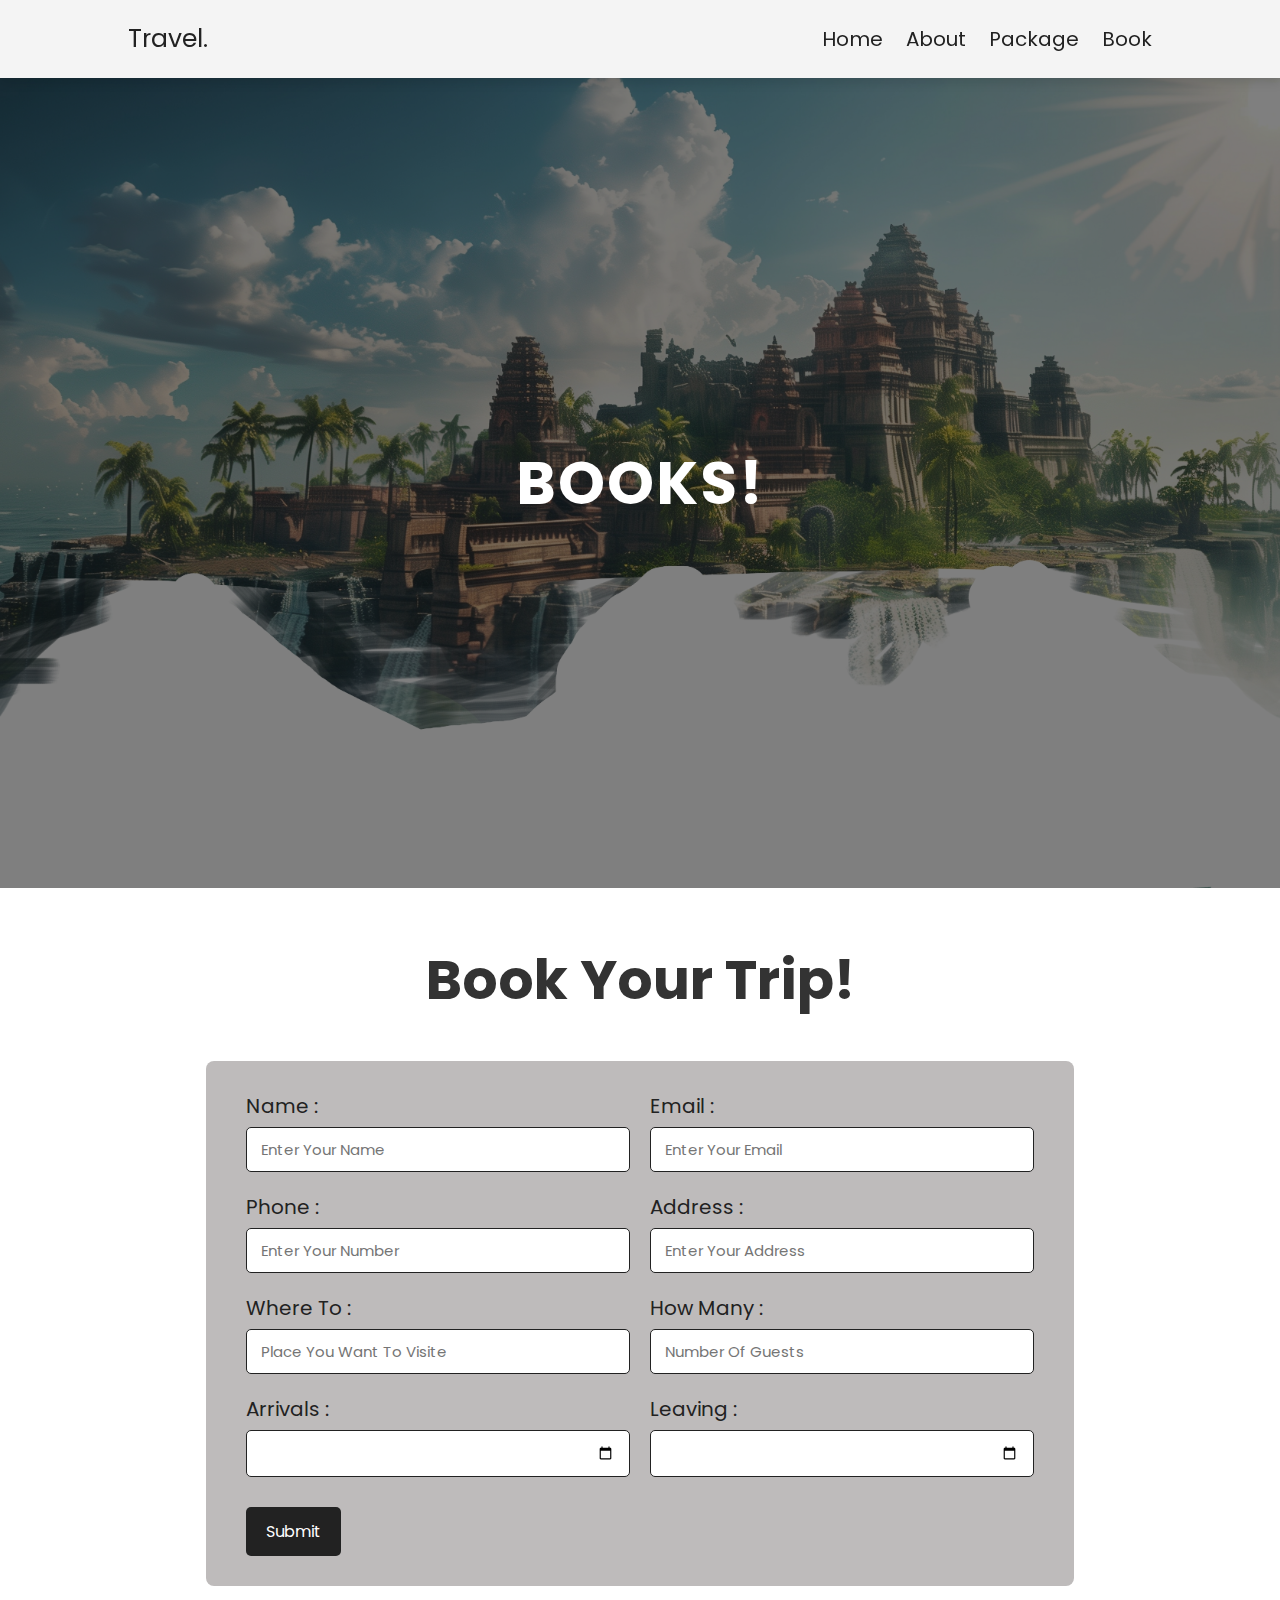
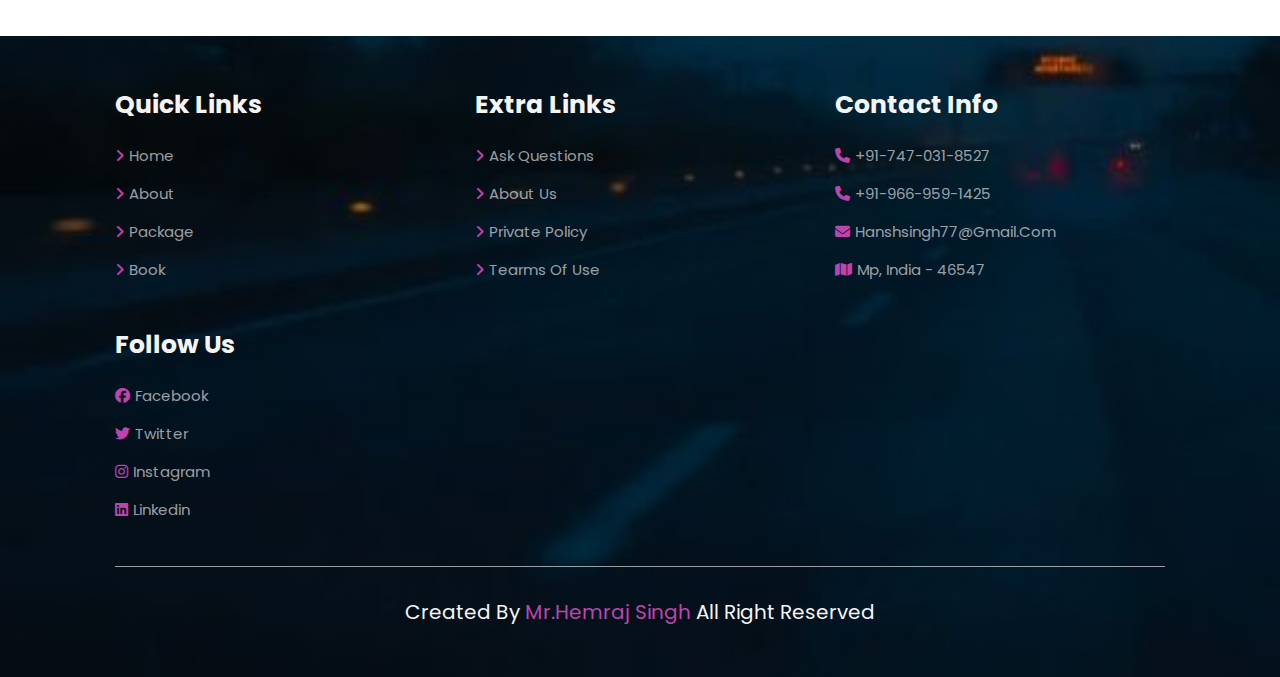
<file: book.html>
<!DOCTYPE html>
<html lang="en">
<head>
    <meta charset="UTF-8">
    <meta http-equiv="X-UA-Compatible" content="IE=edge">
    <meta name="viewport" content="width=device-width, initial-scale=1.0">
    <title>travels</title>
    <!-- swiper css -->
    <link rel="stylesheet" href="https://cdn.jsdelivr.net/npm/swiper@11/swiper-bundle.min.css"/>

    <link rel="stylesheet" href="https://cdnjs.cloudflare.com/ajax/libs/font-awesome/6.7.2/css/all.min.css">
    <link rel="stylesheet" href="stylish.css">
  <style>
   .booking {
  background:white;
  padding: 50px 20px;
  font-family: 'Segoe UI', Tahoma, Geneva, Verdana, sans-serif;
}

.booking .heading-title {
  text-align: center;
  font-size: 5.5rem;
  color: #333;
  margin-bottom: 40px;
}

.booking .book-form {
  max-width: 70%;
  margin: 0 auto;
  background:  #bebbbb;
  padding: 30px 40px;
  border-radius: 8px;
  box-shadow: gray;
}

.booking .flex {
  display: flex;
  flex-wrap: wrap;
  gap: 20px;
}

/* Each inputBox takes 48% width on larger screens */
.booking .inputBox {
  flex: 1 1 48%;
  display: flex;
  flex-direction: column;
}

.booking .inputBox input:focus::placeholder{
    color:#fff9;
}

/* Full width if screen is narrow */
@media (max-width: 768px) {
  .booking .inputBox {
    flex: 1 1 100%;
  }

  .booking .heading-title {
    font-size: 26px;
  }

  .booking .book-form {
    padding: 20px;
  }

  .booking .btn {
    width: 100%;
  }
}

.booking .inputBox .label {
  font-size: 2rem;
  margin-bottom: 6px;
  color: #222;
}

.booking .inputBox input {
  padding: 10px 14px;
  font-size: 15px;
  border: 1px solid #ccc;
  border-radius: 5px;
  transition: 0.3s ease;
    width: 100%;
  color:#fff9;
  border:0.1rem solid var(--black);
}

.booking .inputBox input:focus {
  box-shadow:  0 .5rem 1rem rgba(0,0,0,0.1);
  outline: none;
   background:#222;
  color:#fff;
}

.booking .btn {
  margin-top: 30px;
  padding: 12px 20px;
  background-color: #222;
  color: white;
  font-size: 16px;
  border: none;
  border-radius: 5px;
  cursor: pointer;
  transition: background 0.3s ease;
}

.booking .btn:hover {
  background-color:#Be44ad;
}
  </style>
</head>
<body>
  <section class="header">
      <a href="index.html" class="logo">Travel.</a>
    <nav class="navbar">
      <a href="index.html">Home</a>
      <a href="about.html">About</a>
      <a href="package.html">Package</a>
      <a href="book.html">Book</a>
    </nav>
    <div id="menu-btn" class="fas fa-bars"></div>
</section>  

<div class="heading" style="background:url('Picsart2.jpg')no-repeat center center/cover">
<h1>books!</h1>
</div>

<!-- booking section starts -->

<section class="booking">

  <h1 class="heading-title">Book your trip!</h1>

  <form action="book.html" method="post" class="book-form">

    <div class="flex">
      <div class="inputBox">
        <span class="label">name :</span>
        <input type="text" placeholder="enter your name" name="name">
      </div>
       <div class="inputBox">
        <span class="label">email :</span>
        <input type="email" placeholder="enter your email" name="email">
      </div>
     <div class="inputBox">
        <span class="label">phone :</span>
        <input type="number" placeholder="enter your number" name="phone">
      </div>
       <div class="inputBox">
        <span class="label">address :</span>
        <input type="text" placeholder="enter your address" name="address">
      </div>
 <div class="inputBox">
        <span class="label">where to :</span>
        <input type="text" placeholder="place you want to visite" name="location">
      </div>
 <div class="inputBox">
        <span class="label">how many :</span>
        <input type="number" placeholder="number of guests" name="guests">
      </div>
 <div class="inputBox">
        <span class="label">arrivals :</span>
        <input type="date" name="arrivals">
      </div>
       <div class="inputBox">
        <span class="label">leaving :</span>
        <input type="date" name="leaving">
      </div>
      </div>
      <input type="submit" value="submit" class="btn" name="send">
</form>

  </div>
</section>


<footer class="footer">
  <div class="box-container">
    <div class="box">
      <h3>quick links</h3>
      <a href="index.html"><i class="fas fa-angle-right"></i>home</a>
      <a href="about.html"><i class="fas fa-angle-right"></i>About</a>
      <a href="package.html"><i class="fas fa-angle-right"></i>package</a>
      <a href="book.html"><i class="fas fa-angle-right"></i>book</a>
    </div>


    <div class="box">
      <h3>extra links</h3>
      <a href=""><i class="fas fa-angle-right"></i>ask questions</a>
      <a href=""><i class="fas fa-angle-right"></i>about us</a>
      <a href=""><i class="fas fa-angle-right"></i>private policy</a>
      <a href=""><i class="fas fa-angle-right"></i>tearms of use</a>
    </div>

    
   <div class="box">
      <h3>contact info</h3>
      <a href=""><i class="fas fa-phone"></i>+91-747-031-8527</a>
      <a href=""><i class="fas fa-phone"></i>+91-966-959-1425</a>
      <a href=""><i class="fas fa-envelope"></i>hanshsingh77@gmail.com</a>
      <a href=""><i class="fas fa-map"></i>mp, india - 46547</a>
   </div>

      <div class="box">
      <h3>follow us</h3>
      <a href=""><i class="fa-brands fa-facebook"></i>facebook</a>
      <a href=""><i class="fa-brands fa-twitter"></i>twitter</a>
      <a href=""><i class="fa-brands fa-instagram"></i>instagram</a>
      <a href=""><i class="fa-brands fa-linkedin"></i>linkedin</a>
      
      </div>
      
  </div>

  <div class="creadit"> created by <span> mr.hemraj singh </span> all right reserved</div>
</footer>
  <script src="inter.js" ></script>
</body>
</html>
</file>
<file: stylish.css>
@import url('https://fonts.googleapis.com/css2?family=Poppins:wght@100;200;300;400;500;600&display=swap');

:root {
    --main-color: #Be44ad;
    --black: #222;
    --white:#f4f4f4;
    --light-black: #777;
    --light-white: #fff9;
    --dark-bg: rgba(0, 0, 0, 0.7);
    --light-bg: #eee;
    --border: 0.1rem solid var(--black);
    --box-shadow: 0 .5rem 1rem rgba(0,0,0,0.1);
    --text-shadow: 0 1.5rem 3rem rgba(0, 0, 0, 0.3);
}

* {
    font-family: 'Poppins', sans-serif;
    margin: 0;
    padding: 0;
    box-sizing: border-box;
    outline: none;
    text-decoration: none;
    text-transform: capitalize;
}

html {
    font-size: 62.5%;
    overflow-x: hidden;
}

html::-webkit-scrollbar {
    --width:0.1rem;
}

html::-webkit-scrollbar-track {
    background-color:var( --white);
}

html::-webkit-scrollbar-thumb {
    background-color: var(--main-color);
}

.header {
    position: sticky;
    top: 0;
    left: 0;
    right: 0;
    z-index: 1000;
    background-color:var(--white);
    display: flex;
    padding-top: 2rem;
    padding-bottom: 2rem;
    box-shadow: var(--box-shadow);
   
    align-items: center;
    justify-content: space-between;
}

/* .btn{

display: inline-block;

background: var(--black);

margin-top: 1rem;

color:var(--white);

font-size: 1.7rem;

padding:1rem 3rem;

cursor: pointer;
} */
/* 
.heading-title{

text-align: center;

margin-bottom: 3rem;

font-size: 6rem;

text-transform: uppercase;

color:var(--black);
} */
/* .home .slide .content h3{

font-size: 6vw;

color:var(--white);

text-transform: uppercase;

line-height: 1;

text-shadow: var(--text-shadow);

padding:1rem 0;
animation:fadeIn .2s linear backwards .4s;

} */
/* 
@keyframes fadeIn {
    0% {
        transform: scale(0);
        opacity: 0;
    }
    100% {
        transform: scale(1);
        opacity: 1;
    }
}



.header .logo{
    font-size: 2.5rem;
    color:var(--black);
}

.header .navbar a {
  font-size: 2rem;
  margin-left: 2rem;
  color: var(--black);
}
.header .navbar a:hover {
    color: var(--main-color);
}

#menu-btn {
    font-size: 2.5rem;
    cursor: pointer;
    color: var(--black);
    display: none;
}

 */


section{
    padding: 5rem 10%;
}



.service {
  padding: 5rem 10%;
  background-color: white;
}

.service .heading-title {
  text-align: center;
  font-size: 5rem;
  color:var(--black);
  margin-bottom: 4rem;
  text-transform: uppercase;
}

.service .box-container {
  display: grid;
  
  grid-template-columns: repeat(auto-fit, minmax(16rem, 1fr));
  gap: 1.5rem;
}

.service .box {
  background:var(--main-color);
justify-content: center;
  box-shadow: var(--box-shadow);
 
 padding: 4%  25px;
 
  text-align: center;
  transition: transform 0.3s ease, box-shadow 0.3s ease;
}

.service .box:hover {
  transform: translateY(-10px);
  box-shadow: var(--box-shadow);
}

.service .box img {
  width: 50px;
  height: 50px;
  object-fit: cover;
  background-position: center;
 
  margin-bottom: 0%;
}

.service .box h3 {
  font-size: 2rem;
  color:white;
  text-transform: capitalize;
  margin-bottom: 0%;
}

/* Responsive Media Queries */
@media (max-width: 768px) {
  .service {
    padding: 4rem 5%;
  }

  .service .heading-title {
    font-size: 3.2rem;
  }

  .service .box h3 {
    font-size: 1.8rem;
  }
}

@media (max-width: 480px) {
  .service .heading-title {
    font-size: 2.5rem;
  }

  .service .box {
    padding: 1.5rem;
  }

  .service .box img {
    width: 80px;
    height: 80px;
  }

  .service .box h3 {
    font-size: 1.6rem;
  }
}


.footer{

background:url("istockphoto-1874161168-1024x1024~2.jpg") no-repeat;

background-size: cover;

background-position: center;
 padding: 5rem 9%;

}

.footer .box-container{

display: grid;

grid-template-columns: repeat(auto-fit, minmax(25rem, 1fr));

gap: 3em;}




.footer .box-container .box h3{

color:var(--white);

font-size: 2.5rem;

padding-bottom: 2rem;

}

.footer .box-container .box a{

color:var(--light-white);

font-size: 1.5rem;

padding-bottom: 1.5rem;

display: block;}

.footer .box-container .box a i{

color:var(--main-color);

padding-right: .5rem;

    transition: 0.2s linear;

}

.footer .box-container .box a:hover i{

padding-right: 2rem;

}

.footer .creadit{

text-align: center;

padding-top: 3rem;

margin-top: 3rem;

border-top: 0.1rem solid var(--light-white);

font-size: 2rem;

color:var(--white);
}


.footer .creadit span{
    color: var(--main-color);
}

















/* media queries */

@media (max-width: 1200px) {
  section {
    padding: 3rem 5%;
  }
}

@media (max-width: 991px) {
  html {
    font-size: 55%;
  }

  section {
    padding: 3rem 2rem;
  }

.home .slide .conten h3{
    font-size: 10vw;
}


}


@media (max-width:768px){

    #menu-btn{
        display: inline-block;
        transition: 0.2s linear;
    }
 #menu-btn .fa-times{
    transform: rotate(180deg);
 }



.header{
    position: relative;
}

.header .navbar {

position: absolute;

top:99%; left:0; right:0;

background-color: var(--white);

border-top: var(--border);

 transition: 0.2s linear;

padding:2rem;

      clip-path: polygon(0 0 ,100% 0 , 100% 100%, 0 0);


}

.header .navbar .active {
     clip-path: polygon(0 0 ,100% 0 , 100% 100%, 0 100% );

}
.header .navbar a{

display: block;

margin:2rem;

text-align: center;

}}

@media (max-width:450px){

html{

font-size: 50%;

}

}
















/* Base styles */
.home-about {
  display: flex;
  align-items: center;
  justify-content: center;
  flex-wrap: wrap;
  padding: 50px;
  
  gap: 1rem;
}

.home-about .image {
  flex: 1 1 40rem;
  max-width: 500px;
  background: var(--light-bg);
}

.home-about .image img {
  width: 100%;
height: 380px;
  object-fit: cover;

}

.home-about .content {
  flex: 1 1 40rem;
  height: 240px;
  max-width: 600px;
  background: var(--light-bg);
  
}

.home-about .content h3 {
  font-size: 3rem;
  color:var(--black);
  margin-bottom: 0rem;
  text-transform: uppercase;
}

.home-about .content p {
  font-size: 1.8rem;
  color: #555;
  
  line-height: 1.6;
  margin-bottom: 2rem;
}

.home-about .btn {
  display: inline-block;
  padding: 11px 35px;
  background:var(--black);
  color: #fff;
  
  text-decoration: none;
  transition: background 0.3s;
}

.home-about .btn:hover {
  background: var(--main-color);
}

/* Responsive Media Queries */
@media (max-width: 1024px) {
  .home-about {
    padding: 40px 20px;
  }

  .home-about .content h3 {
    font-size: 2rem;
  }

  .home-about .content p {
    font-size: 1.1rem;
  }
}

@media (max-width: 768px) {
  .home-about {
    flex-direction: column;
    text-align: center;
  }

  .home-about .image,
  .home-about .content {
    flex: 1 1 100%;
    max-width: 100%;
  }

  .home-about .content h3 {
    font-size: 1.8rem;
  }

  .home-about .content p {
    font-size: 1rem;
  }
}

@media (max-width: 480px) {
  .home-about {
    padding: 30px 15px;
  }

  .home-about .content h3 {
    font-size: 1.6rem;
  }

  .home-about .btn {
    padding: 8px 20px;
    font-size: 0.9rem;
  }
}

/* Base Styles */
.home-package {
   padding: 5rem 10%;
  
  text-align: center;
}

.home-package .heading-title {
  font-size: 5rem;
  margin-bottom: 40px;
  color:var(--black);
  text-transform: uppercase;
}

.home-package .box-container {
  display: flex;
  
  gap: 3rem;
  justify-content: center;
}

.home-package .box {
  background:var(--light-bg);
 border-radius: 6px;
  box-shadow: var(--box-shadow);
  overflow: hidden;
  width: 350px;
  height: 387px;
  transition: transform 0.3s ease;
}

.home-package .box:hover {
  transform: translateY(-10px);
}

.home-package .box .image img {
  width: 100%;
  height: 210px;
  object-fit: cover;
}

.home-package .box .content {
  padding: 20px;
}

.home-package .box .content h3 {
  font-size: 2rem;
  color:var(--black);
  margin-bottom: 10px;
}

.home-package .box .content p {
  font-size: 1.3rem;
  color: #666;
  margin-bottom: 15px;
}

.home-package .btn {
  display: inline-block;
  padding: 11px 30px;
  background:var(--black);
  color: #fff;
 
  text-decoration: none;
  font-weight: bold;
  transition: background 0.3s;
}

.home-package .btn:hover {
  background:var(--main-color);
}


.load-more {
  position: relative;
  display: flex;
  justify-content: center;
  align-items: center;
  margin-top: 40px;
}

 .load-more .btn {
  background:var(--black);
  color: #fff;
  padding: 12px 35px;
position: absolute;
  border-radius: 3px;
  font-size: 1rem;
  cursor: pointer;
  transition: background 0.3s ease;
}
.load-more .btn:hover {
  background:var(--main-color);
}

/* Responsive Media Queries */

/* Medium Screens */
@media (max-width: 1024px) {
  .home-package {
    padding: 40px 20px;
  }

  .home-package .heading-title {
    font-size: 2.5rem;
  }
}

/* Tablets and smaller */
@media (max-width: 768px) {
  .home-package .box-container {
    flex-direction: column;
    align-items: center;
  }

  .home-package .box {
    width: 90%;
    max-width: 400px;
  }

  .home-package .heading-title {
    font-size: 2.2rem;
  }
}

/* Mobile Phones */
@media (max-width: 480px) {
  .home-package {
    padding: 30px 15px;
  }

  .home-package .heading-title {
    font-size: 1.8rem;
  }

  .home-package .box .content h3 {
    font-size: 1.3rem;
  }

  .home-package .box .content p {
    font-size: 0.95rem;
  }

  .home-package .btn {
    padding: 8px 16px;
    font-size: 0.9rem;
  }
}




/* Base Styles */
.home-offer {
  background: white;
  padding: 80px 20px;
  text-align: center;
  color: #fff;
  border-radius: 12px;
  margin: 40px 0;
}

.home-offer .content {
  max-width: 700px;
  margin: 0 auto;
}

.home-offer .content h3 {
  font-size: 4rem;
  margin-bottom: 25px;
  text-transform: uppercase;
  color: var(--black);
}

.home-offer .content p {
  font-size: 1.5rem;
  margin-bottom: 30px;
  line-height: 1.6;
  color:var(--light-black);
}

.home-offer .btn {
  display: inline-block;
  padding: 12px 35px;
  background:var(--black);
  color: #fff;
  text-decoration: none;
  font-weight: bold;
 
  transition: background 0.3s;
}

.home-offer .btn:hover {
  background:var(--main-color);
}

/* Responsive Media Queries */

/* Medium screens (tablets) */
@media (max-width: 768px) {
  .home-offer {
    padding: 60px 15px;
  }

  .home-offer .content h3 {
    font-size: 2.4rem;
  }

  .home-offer .content p {
    font-size: 1.1rem;
  }
}

/* Small screens (mobile) */
@media (max-width: 480px) {
  .home-offer {
    padding: 50px 10px;
  }

  .home-offer .content h3 {
    font-size: 2rem;
  }

  .home-offer .content p {
    font-size: 1rem;
  }

  .home-offer .btn {
    padding: 10px 25px;
    font-size: 0.95rem;
  }
}

  section.home {
      padding: 0;
    }

    .home .swiper {
      width: 100%;
      height: 100vh;
    }

    .home .swiper-slide {
      position: relative;
      width: 100%;
      height: 100%;
      background-size: cover !important;
      background-position: center !important;
      display: flex;
      align-items: center;
      justify-content: center;
      text-align: center;
    }

    .home .swiper-slide .content {
      max-width: 70rem;
      color: var(--white);
      text-shadow: var(--text-shadow);
      animation: fadeIn 1s ease forwards;
    }

    .home .swiper-slide .content span {
      font-size: 2.5rem;
      display: block;
      margin-bottom: 1rem;
      animation: fadeIn 0.5s ease forwards;
    }

    .home .swiper-slide .content h3 {
      
      animation: fadeIn 2s ease forwards;
      
font-size: 6vw;

color:var(--white);

text-transform: uppercase;

line-height: 1;

text-shadow: var(--text-shadow);

padding:1rem 0;
animation:fadeIn .2s linear backwards .4s;

}
    

    .home .swiper-slide .btn {
      display: inline-block;
      background: var(--black);
      color: var(--white);
      padding: 1rem 3rem;
      font-size: 1.8rem;
      cursor: pointer;
      transition: 0.3s;
      animation: fadeIn 2s ease forwards;
    }

    .home .swiper-slide .btn:hover {
      background: var(--main-color);
    }

    .swiper-button-next,
    .swiper-button-prev {
      color: #fff;
      transition: 0.3s;
    }

    .swiper-button-next:hover,
    .swiper-button-prev:hover {
      color: var(--main-color);
    }

    @keyframes fadeIn {
      0% {
        opacity: 0;
        transform: translateY(20px);
      }
      100% {
        opacity: 1;
        transform: translateY(0);
      }
    }

    @media (max-width: 768px) {
      .home .swiper-slide .content h3 {
        font-size: 3.5rem;
      }

      .home .swiper-slide .content span {
        font-size: 2rem;
      }

      .home .swiper-slide .btn {
        font-size: 1.6rem;
      }
    }
    
    section.home {
      padding: 0;
    }

    .home .swiper {
      width: 100%;
      height: 100vh;
    }

    .home .swiper-slide {
      position: relative;
      width: 100%;
      height: 100%;
      background-size: cover !important;
      background-position: center !important;
      display: flex;
      align-items: center;
      justify-content: center;
      text-align: center;
    }

    .home .swiper-slide .content {
      max-width: 70rem;
      color: var(--white);
      text-shadow: var(--text-shadow);
      animation: fadeIn 1s ease forwards;
    }

    .home .swiper-slide .content span {
      font-size: 2.5rem;
      display: block;
      margin-bottom: 1rem;
      animation: fadeIn 0.5s ease forwards;
    }

    .home .swiper-slide .content h3 {
      
      animation: fadeIn 2s ease forwards;
      
font-size: 6vw;

color:var(--white);

text-transform: uppercase;

line-height: 1;

text-shadow: var(--text-shadow);

padding:1rem 0;
animation:fadeIn .2s linear backwards .4s;

}
    

    .home .swiper-slide .btn {
      display: inline-block;
      background: var(--black);
      color: var(--white);
      padding: 1rem 3rem;
      font-size: 1.8rem;
      cursor: pointer;
      transition: 0.3s;
      animation: fadeIn 2s ease forwards;
    }

    .home .swiper-slide .btn:hover {
      background: var(--main-color);
    }

    .swiper-button-next,
    .swiper-button-prev {
      color: #fff;
      transition: 0.3s;
    }

    .swiper-button-next:hover,
    .swiper-button-prev:hover {
      color: var(--main-color);
    }

    @keyframes fadeIn {
      0% {
        opacity: 0;
        transform: translateY(20px);
      }
      100% {
        opacity: 1;
        transform: translateY(0);
      }
    }

    @media (max-width: 768px) {
      .home .swiper-slide .content h3 {
        font-size: 3.5rem;
      }

      .home .swiper-slide .content span {
        font-size: 2rem;
      }

      .home .swiper-slide .btn {
        font-size: 1.6rem;
      }
    }


    .header .logo{
    font-size: 2.5rem;
    color:var(--black);
}
section{
    padding: 5rem 10%;
}
.header .navbar a {
  font-size: 2rem;
  margin-left: 2rem;
  color: var(--black);
}
.header .navbar a:hover {
    color: var(--main-color);
}

#menu-btn {
    font-size: 2.5rem;
    cursor: pointer;
    color: var(--black);
    display: none;
}
    /* Responsive CSS */
    @media (max-width: 991px) {
      html {
        font-size: 55%;
      }

      section {
        padding: 3rem 2rem;
      }
    }

    @media (max-width: 768px) {
      #menu-btn {
        display: inline-block;
      }

      .header .navbar {
        position: absolute;
        top: 100%;
        left: 0;
        right: 0;
        background: var(--white);
        border-top: var(--border);
        padding: 2rem;
        clip-path: polygon(0 0, 100% 0, 100% 0, 0 0);
        pointer-events: none;
        opacity: 0;
        transition: 0.3s ease-in-out;
      }

      .header .navbar.active {
        clip-path: polygon(0 0, 100% 0, 100% 100%, 0 100%);
        pointer-events: auto;
        opacity: 1;
      }

      .header .navbar a {
        display: block;
        margin: 2rem 0;
        text-align: center;
      }
    }

    @media (max-width: 450px) {
      html {
        font-size: 50%;
      }
    }
 .heading {
  
  height: 90vh; /* Full screen height */
  width: 100%;   /* Full width */
  display: flex;
  align-items: center;
  justify-content: center;
  position: relative;
  color:white;
  text-align: center;
}

.heading::before {
  content: '';
  position: absolute;
  top: 0; left: 0; right: 0; bottom: 0;
  background: rgba(0, 0, 0, 0.5); /* Dark overlay for text visibility */
  z-index: 1;
}

.heading h1 {
  position: relative;
  z-index: 2;
  font-size: 6rem;
  text-transform: uppercase;
  letter-spacing: 2px;
  font-weight: bold;
  margin: 0;
}

/* Responsive Design */

@media (max-width: 768px) {
  .heading h1 {
    font-size: 3rem;
  }
}

@media (max-width: 480px) {
  .heading h1 {
    font-size: 2rem;
  }
}
.about {
  display: flex;
  align-items: center;
  gap: 40px;
  padding: 60px 10%;
  flex-wrap: wrap;
  background: white;
}

.about .image {
  flex: 1 1 400px;
}

.about .image img {
  width: 100%;
  height:360px ;
  border-radius: 3px;
  box-shadow: var(--box-shadow);
}

.about .content {
  flex: 1 1 400px;
  

}

.about .content h3 {
  font-size: 2.8rem;
  color:var(--black);
  margin-bottom: 20px;
  text-transform: capitalize;
}

.about .content p {
  font-size: 1.3rem;
  color: #666;
  line-height: 1.6;
  margin-bottom: 15px;
}

.icons-container {
  display: flex;
  flex-wrap: wrap;
  gap: 10px;
  margin-top: 30px;
}

.icons {
  flex: 1 1 150px;
  border: 1px solid black;
  border-radius: 10px;
  text-align: center;
  
  padding:3% 25px;
   background:var(--light-bg);
  box-shadow: var(--box-shadow);
}

.icons i {
  background: var(--light-bg);
  font-size: 3rem;
  color: rgb(42, 42, 224);
  margin-bottom: 10px;
}

.icons span {
  display: block;
  font-size: 1rem;
  color: var(--black);
}

/* 📱 Responsive Media Queries */

/* Tablets */
@media (max-width: 768px) {
  .about {
    flex-direction: column;
    padding: 40px 5%;
  }

  .about .content h3 {
    font-size: 2.2rem;
  }

  .icons {
    flex: 1 1 100%;
  }
}

/* Mobile */
@media (max-width: 480px) {
  .about {
    padding: 30px 20px;
  }

  .about .content h3 {
    font-size: 1.8rem;
  }

  .about .content p {
    font-size: 1rem;
  }

  .icons i {
    font-size: 1.5rem;
  }

  .icons span {
    font-size: 0.95rem;
  }
}


.packagers{

 padding: 3%  25px; 
  padding: 60px 8%;
  background-color: #f9f9f9;
  

}

.heading-titles {
  text-align: center;
  font-size: 5rem;
  color: #333;
  margin-bottom: 40px;
  text-transform: uppercase;
  font-weight: bold;

}

.boxes-containers {
  display: grid;
  grid-template-columns: repeat(auto-fit, minmax(30rem, 1fr));
  gap: 4rem;

  
}
 
.boxes {
  background: #fff;
  border-radius: 10px;
  overflow: hidden;
  display: none;
  box-shadow: 0 6px 20px rgba(0, 0, 0, 0.1);
  transition: transform 0.3s ease;
}

.packagers .boxes-containers .boxes:nth-child(1),
.packagers .boxes-containers .boxes:nth-child(2),
.packagers .boxes-containers .boxes:nth-child(3),
.packagers .boxes-containers .boxes:nth-child(4),
.packagers .boxes-containers .boxes:nth-child(5),
.packagers .boxes-containers .boxes:nth-child(6){

  display: inline-block;
}




.boxes:hover {
  transform: translateY(-5px);
}

.images img {
  width: 100%;
  height: 210px;
  object-fit: cover;
  display: block;
}

.contentes {
  padding: 20px;
  text-align: center;
}

.contentes h3 {
  font-size: 1.8rem;
  margin-bottom: 10px;
  color: #222;
}

.contentes p {
  font-size: 1.2rem;
  color: #555;
  line-height: 1.5;
  margin-bottom: 15px;
}

.contentes .btn {
  display: inline-block;
  background:var(--black);
  color: #fff;
  padding: 3% 30px;
  text-decoration: none;
  border-radius: 3px;
  transition: background 0.3s ease;
}

.contentes .btn:hover {
  background:var(--main-color);
}
.load-mores {
  position: relative;
  display: flex;
  justify-content: center;
  align-items: center;
  margin-top: 30px;
}

 .load-mores .btns {
  background:var(--black);
  color: #fff;
  padding: 3% 40px;
position: absolute;
  border-radius: 3px;
  font-size: 1rem;
  cursor: pointer;
  transition: background 0.3s ease;
}

.load-mores .btns:hover {
  background:var(--main-color);
}

@media (max-width: 992px) {
  .heading-titles {
    font-size: 2.3rem;
  }
}

@media (max-width: 768px) {
  .heading-titles {
    font-size: 2rem;
  }

  .contentes h3 {
    font-size: 1.3rem;
  }

  .contentes p {
    font-size: 0.95rem;
  }

  .contentes .btn {
    padding: 8px 20px;
  }
}

@media (max-width: 480px) {
  .packagers {
    padding: 40px 5%;
  }

  .heading-titles {
    font-size: 1.8rem;
  }

  .contentes h3 {
    font-size: 1.2rem;
  }

  .contentes p {
    font-size: 0.9rem;
  }

  .images img {
    height: 180px;
  }
}

  .header .logo{
    font-size: 2.5rem;
    color:var(--black);
}
section{
    padding: 5rem 10%;
}
.header .navbar a {
  font-size: 2rem;
  margin-left: 2rem;
  color: var(--black);
}
.header .navbar a:hover {
    color: var(--main-color);
}

#menu-btn {
    font-size: 2.5rem;
    cursor: pointer;
    color: var(--black);
    display: none;
}
    /* Responsive CSS */
    @media (max-width: 991px) {
      html {
        font-size: 55%;
      }

      section {
        padding: 3rem 2rem;
      }
    }

    @media (max-width: 768px) {
      #menu-btn {
        display: inline-block;
      }

      .header .navbar {
        position: absolute;
        top: 100%;
        left: 0;
        right: 0;
        background: var(--white);
        border-top: var(--border);
        padding: 2rem;
        clip-path: polygon(0 0, 100% 0, 100% 0, 0 0);
        pointer-events: none;
        opacity: 0;
        transition: 0.3s ease-in-out;
      }

      .header .navbar.active {
        clip-path: polygon(0 0, 100% 0, 100% 100%, 0 100%);
        pointer-events: auto;
        opacity: 1;
      }

      .header .navbar a {
        display: block;
        margin: 2rem 0;
        text-align: center;
      }
    }

    @media (max-width: 450px) {
      html {
        font-size: 50%;
      }
    }
</file>
